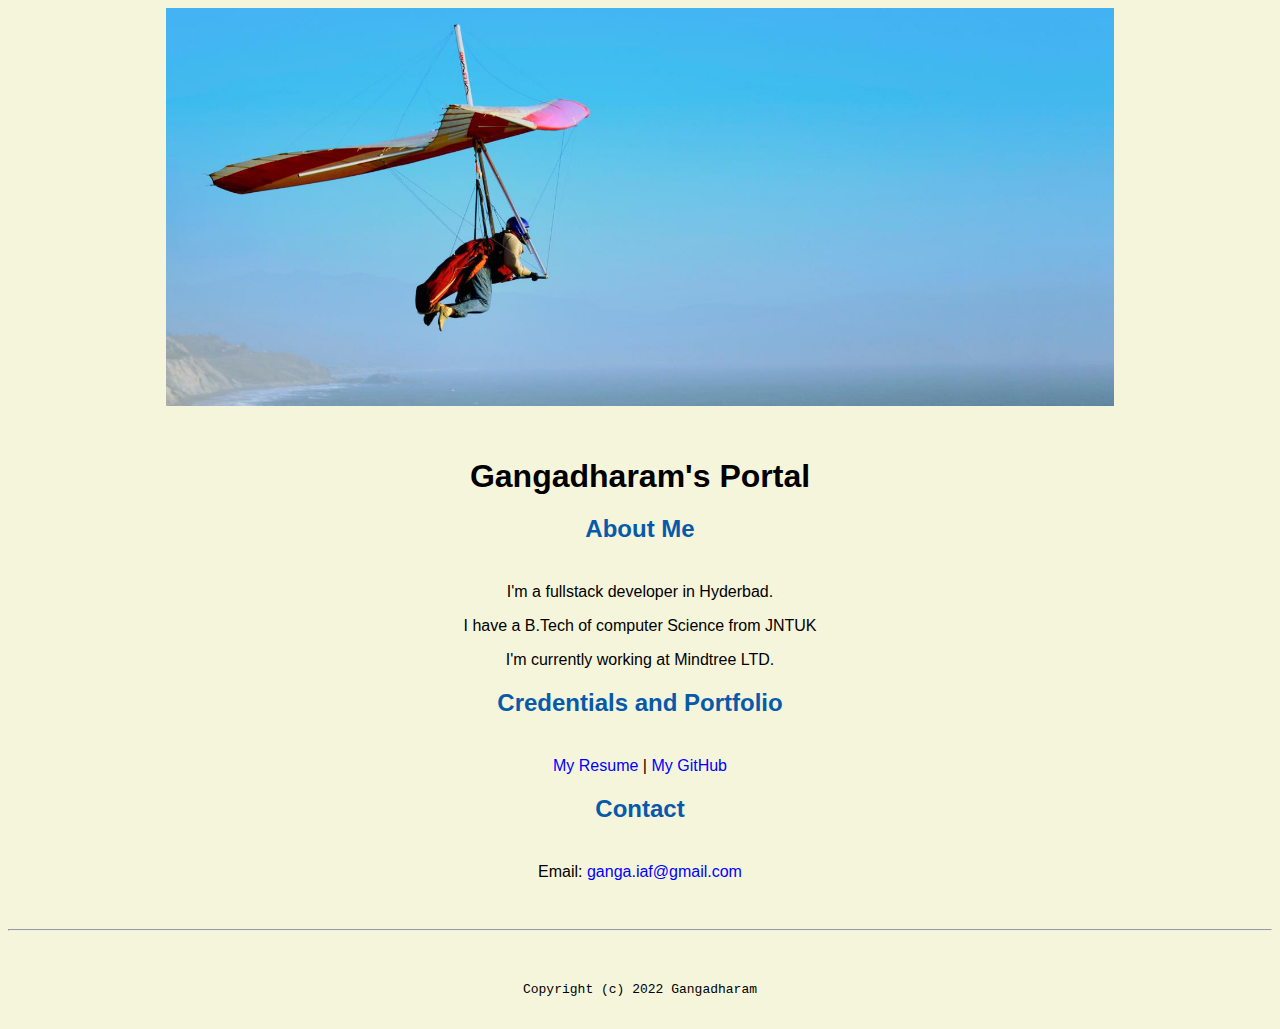
<file: index.html>
<!doctype html>

<!-- this is a comment for human! -->

<html lang="en">

  <header>
      <title>Gangadharam's Portal</title>
      <link rel="stylesheet" href="css/master.css" type="text/css"/>
      <link rel="FaviconIcon" href="favicon.ico" type="image/x-icon"/>
      <link rel="shortcut" href="favicon.ico" type="image/x-icon"/>
      <meta name="viewport" content="width-device-width, initial-scale=1,shrink-to-fit=no"/>
      <meta name="name" content="Gangadharam's Portal"/>
      <meta name="robots" content="noindex, nofollow"/>
  </header>

  <body>
    <img width="75%" alt="banner image" src="images/banner.jpg"/>
    <h1>Gangadharam's Portal</h1>
    <h2>About Me</h2>
    <p>I'm a fullstack developer in Hyderbad.</p>
    <p>I have a B.Tech of computer Science from JNTUK</p>
    <p>I'm currently working at Mindtree LTD.</p>

    <h2>Credentials and Portfolio</h2>
    <p><a href="resume.html">My Resume</a> | <a href="https://github.com/ganga-iaf">My GitHub</a></p>
    <h2>Contact</h2>
    <p>Email: <a href="mailto:ganga.iaf@gmail.com">ganga.iaf@gmail.com</a></p>
  </body>

  <footer>
<hr>
<code>Copyright (c) 2022 Gangadharam</code>
  </footer>

</html>
</file>
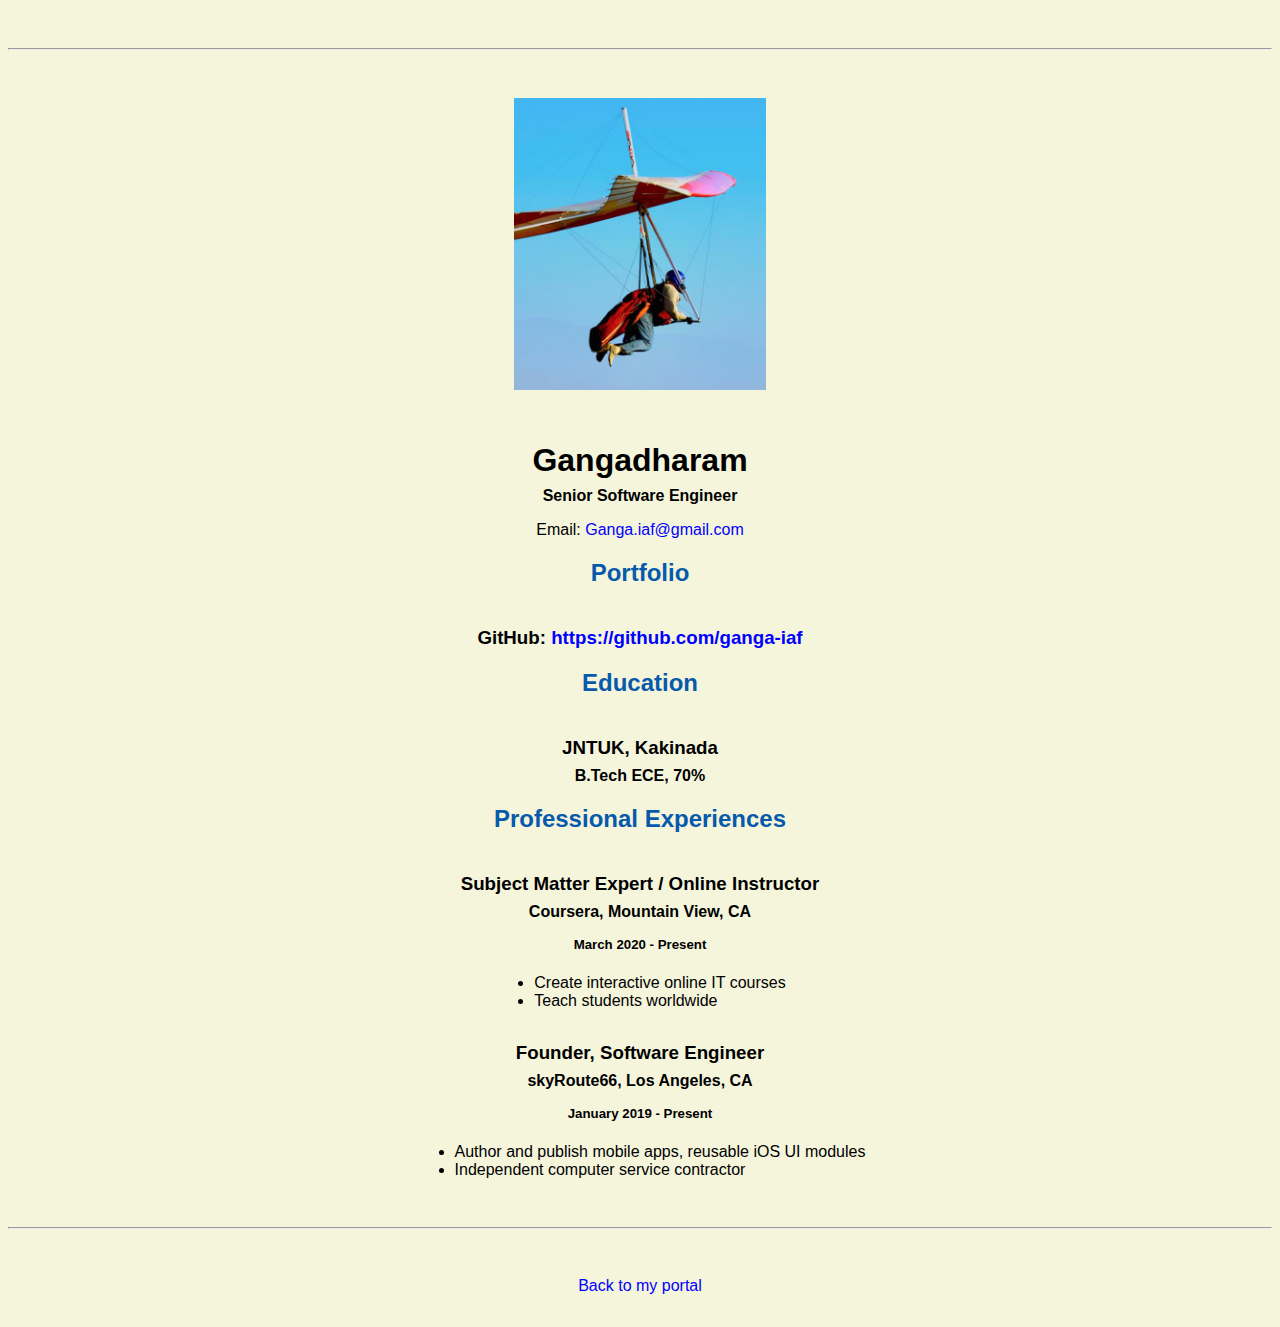
<file: resume.html>
<!doctype html>

<!-- this is a comment for human! -->

<html lang="en">

  <header>
    <title>Gangadharam's Resume</title>
    <link rel="stylesheet" href="css/master.css" type="text/css"/>
    <link rel="FaviconIcon" href="favicon.ico" type="image/x-icon">
    <link rel="shortcut" href="favicon.ico" type="image/x-icon">
    <meta name="viewport" content="width-device-width, initial-scale=1,shrink-to-fit=no">
    <meta name="name" content="Gangadharam's Portal">
    <meta name="robots" content="noindex, nofollow">
  </header>

  <body>
    <hr>

    <img src="images/headshot.jpg" alt="Gangadharam's headshot" width="20%">

    <h1>Gangadharam</h1>
    <h4>Senior Software Engineer</h4>

    <p>Email: <a href="mailto:ganga.iaf@gmail.com" target="_blank">Ganga.iaf@gmail.com</a></p>
    <!-- don't post physical address, personal phone number or other personal information on the web! -->

    <h2>Portfolio</h2>
      <h3>GitHub: <a href="https://github.com/ganga-iaf" target="_blank">https://github.com/ganga-iaf</a></h3>

    <h2>Education</h2>

    <h3>JNTUK, Kakinada</h3>
    <h4>B.Tech ECE, 70%</h4>

    <h2>Professional Experiences</h2>

    <h3>Subject Matter Expert / Online Instructor</h3>
    <h4>Coursera, Mountain View, CA</h4>
    <h5>March 2020 - Present</h5>
      <ul>
        <li>Create interactive online IT courses</li>
        <li>Teach students worldwide</li>
      </ul>

    <h3>Founder, Software Engineer</h3>
    <h4>skyRoute66, Los Angeles, CA</h4>
    <h5>January 2019 - Present</h5>
      <ul>
        <li>Author and publish mobile apps, reusable iOS UI modules</li>
        <li>Independent computer service contractor</li>
      </ul>
  </body>

  <footer>
  <hr>
  <p><a href="index.html">Back to my portal</a><p>
  </footer>

</html>
</file>
<file: css/master.css>
/* Cascading stylesheet for the website */

/* Text inside these asterisks and slashes are comments for human */

  a {
    /* set the text color to blue here */
    color: blue;
    text-decoration: none; /* This means we do not want hyperlinks to be underlined */
  }

  a:hover {
    /* set the text color to red here */
    color: red;
    text-decoration: none; /* This means we do not want hyperlinks to be underlined */
  }

  body {
    /* set the background color here */
    background-color: beige;
    /* set the text color to black here */
    color: black;
    /* set the font here */
    font-family: Arial, Helvetica, sans-serif;
    /* set the text alignment here */
    text-align: center;
   }

  footer {
    margin-top: 2rem;
    margin-bottom: 2rem;
  }

  h1 {
    margin-bottom: 0.5rem;
    margin-top: 3rem;
   }

  h2 {
    /* set the text color of to #075AAB here */
    /* set both the bottom margin and top margin to 2.5rem here */
    margin-bottom: 2.5rem;
    margin-top: : 2.5rem;
    color: #075AAB;
   }

  h3 {
    margin-bottom: 0;
    margin-top: 2rem;
  }

  h4 {
    margin-bottom: 1rem;
    margin-top: 0.5rem;
  }

  h5 {
    margin-top: 0.5rem;
  }

  hr {
    margin-bottom: 3rem;
    margin-top: 3rem;
  }

  /* this controls how the bullet points in the resume page looks */
  ul {
    display: table;
    margin: 0 auto;
    text-align: left;
  }
</file>
